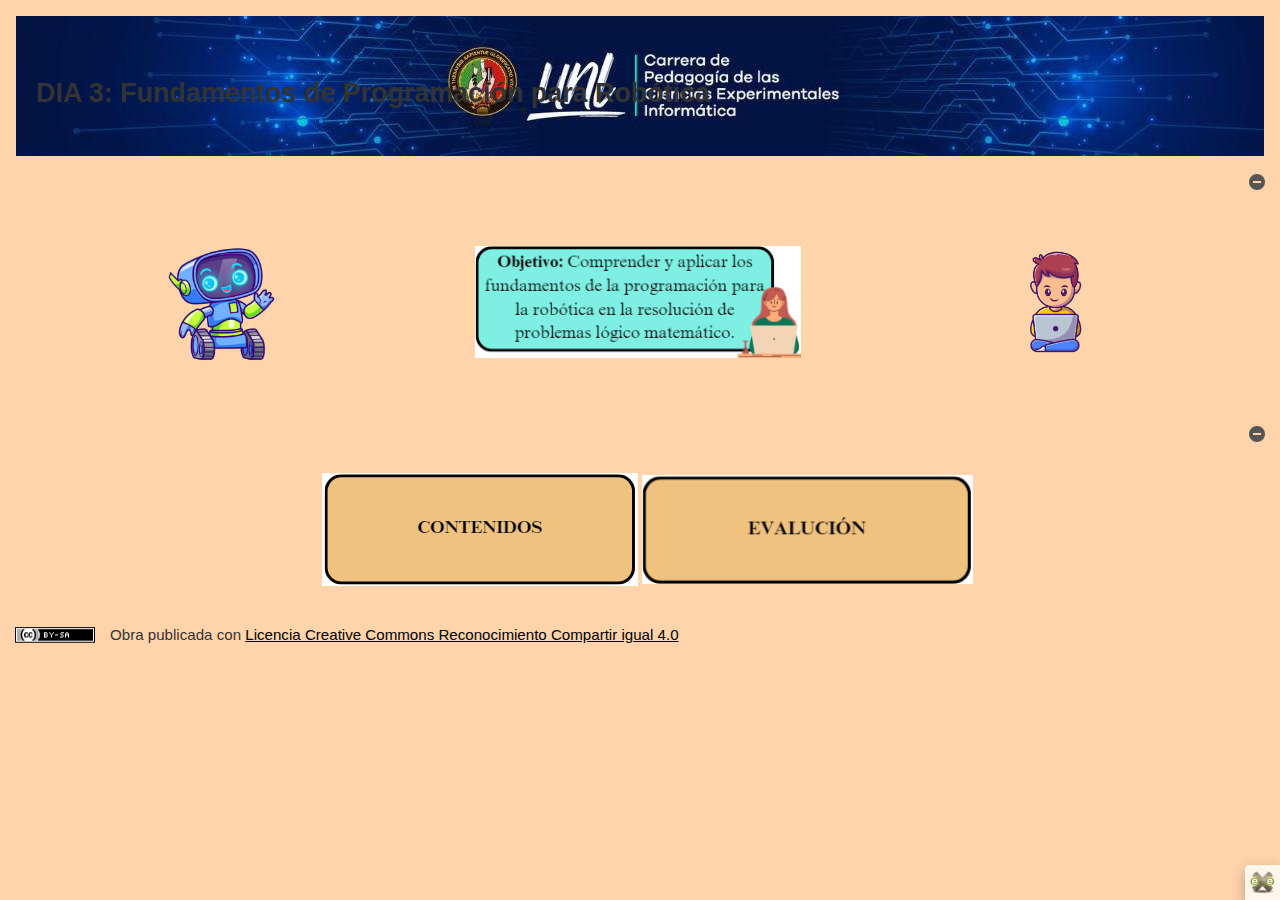
<file: index.html>
<!DOCTYPE html>
<html lang="es" xml:lang="es" xmlns="http://www.w3.org/1999/xhtml">
<head>
<meta http-equiv="content-type" content="text/html; charset=utf-8" />
<title>DIA 3: Fundamentos de Programación para Robótica | DIA 3: Fundamentos de Programación para Robótica </title>
<link rel="license" type="text/html" href="http://creativecommons.org/licenses/by-sa/4.0/" />
<meta name="generator" content="eXeLearning 2.9 Portable - exelearning.net" />
<link rel="stylesheet" type="text/css" href="base.css" />
<link rel="stylesheet" type="text/css" href="content.css" />
<!--[if lt IE 9]><script type="text/javascript" src="exe_html5.js"></script><![endif]-->
<script type="text/javascript" src="exe_jquery.js"></script>
<script type="text/javascript" src="common_i18n.js"></script>
<script type="text/javascript" src="common.js"></script>
<script type="text/javascript" src="SCORM_API_wrapper.js"></script>
<script type="text/javascript" src="SCOFunctions.js"></script>
<meta name="viewport" content="width=device-width, initial-scale=1" />
    </head>
<body id="exe-node-52" class="exe-scorm" onunload="unloadPage()"><script type="text/javascript">document.body.className+=" js";jQuery(function(){loadPage()})</script>
<div id="outer">
<section id="main">
<header id="nodeDecoration"><div id="headerContent"><h1 id="nodeTitle">DIA 3: Fundamentos de Programación para Robótica</h1></div></header>
<article class="iDevice_wrapper textIdevice" id="id445">
<div class="iDevice emphasis0" >
<div id="ta445_408_2" class="block iDevice_content">
<div class="exe-text"><table style="width: 100%;">
<tbody>
<tr>
<td style="width: 33.033%; text-align: center;"><img src="rb_13516.png" width="164" height="164" /></td>
<td style="width: 33.6336%; text-align: center;"><img src="img0.png" width="326" height="112" alt="" /></td>
<td style="width: 33.3333%; text-align: center;"><img src="rb_9123.png" alt="" width="130" height="130" /></td>
</tr>
</tbody>
</table></div>
</div>
</div>
</article>
<article class="iDevice_wrapper textIdevice" id="id446">
<div class="iDevice emphasis0" >
<div id="ta446_409_2" class="block iDevice_content">
<div class="exe-text"><table style="width: 100%;">
<tbody>
<tr>
<td style="width: 50%;"><img src="img0.1.png" width="316" height="113" alt="" style="float: right;" /></td>
<td style="width: 50%; text-align: center;"><img src="img1.png" width="331" height="109" alt="" style="float: left;" /></td>
</tr>
</tbody>
</table></div>
</div>
</div>
</article>
</section>
<div id="packageLicense" class="cc cc-by-sa">
<p><span>Obra publicada con</span> <a rel="license" href="http://creativecommons.org/licenses/by-sa/4.0/">Licencia Creative Commons Reconocimiento Compartir igual 4.0</a></p>
</div>
</div>
<p id="made-with-eXe"><a href="https://exelearning.net/" target="_blank" rel="noopener"><span>Creado con eXeLearning<span> (Ventana nueva)</span></span></a></p><script type="text/javascript" src="_style_js.js"></script></body></html>
</file>
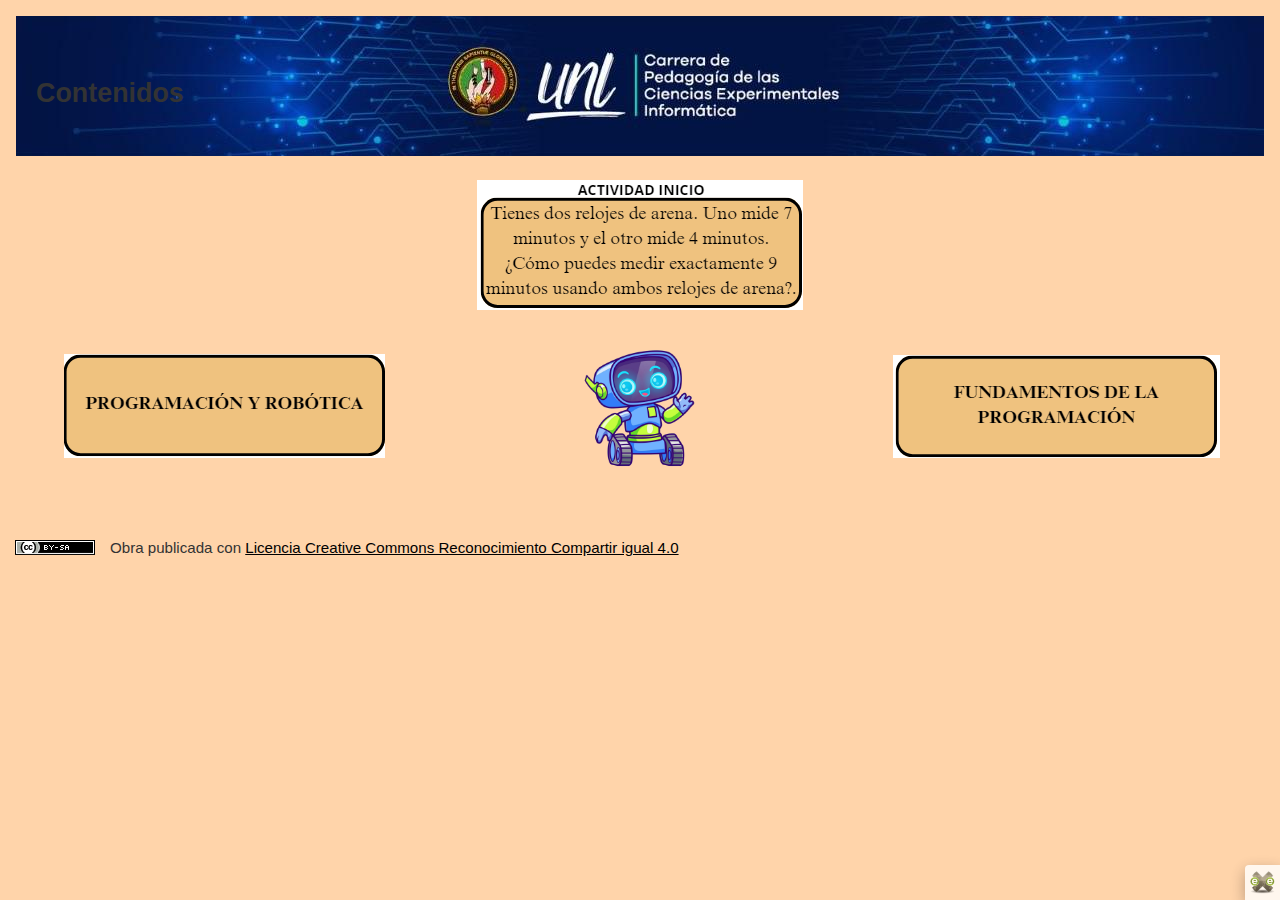
<file: contenidos.html>
<!DOCTYPE html>
<html lang="es" xml:lang="es" xmlns="http://www.w3.org/1999/xhtml">
<head>
<meta http-equiv="content-type" content="text/html; charset=utf-8" />
<title>Contenidos | DIA 3: Fundamentos de Programación para Robótica </title>
<link rel="license" type="text/html" href="http://creativecommons.org/licenses/by-sa/4.0/" />
<meta name="generator" content="eXeLearning 2.9 Portable - exelearning.net" />
<link rel="stylesheet" type="text/css" href="base.css" />
<link rel="stylesheet" type="text/css" href="content.css" />
<!--[if lt IE 9]><script type="text/javascript" src="exe_html5.js"></script><![endif]-->
<script type="text/javascript" src="exe_jquery.js"></script>
<script type="text/javascript" src="common_i18n.js"></script>
<script type="text/javascript" src="common.js"></script>
<script type="text/javascript" src="SCORM_API_wrapper.js"></script>
<script type="text/javascript" src="SCOFunctions.js"></script>
<meta name="viewport" content="width=device-width, initial-scale=1" />
    </head>
<body id="exe-node-53" class="exe-scorm" onunload="unloadPage()"><script type="text/javascript">document.body.className+=" js";jQuery(function(){loadPage()})</script>
<div id="outer">
<section id="main">
<header id="nodeDecoration"><div id="headerContent"><h1 id="nodeTitle">Contenidos</h1></div></header>
<article class="iDevice_wrapper textIdevice" id="id442">
<div class="iDevice emphasis0" >
<div id="ta442_410_2" class="block iDevice_content">
<div class="exe-text"><table style="width: 100%;">
<tbody>
<tr>
<td style="width: 33.3333%; text-align: center;"></td>
<td style="width: 33.3333%; text-align: center;"><img src="img0.2.png" width="326" height="130" alt="" /></td>
<td style="width: 33.3333%; text-align: center;"></td>
</tr>
<tr>
<td style="width: 33.3333%; text-align: center;"><img src="img1.5.png" width="321" height="104" alt="" /></td>
<td style="width: 33.3333%; text-align: center;"><img src="rb_13516.png" width="170" height="170" /></td>
<td style="width: 33.3333%; text-align: center;"><img src="img2.png" width="327" height="103" alt="" /></td>
</tr>
</tbody>
</table></div>
</div>
</div>
</article>
</section>
<div id="packageLicense" class="cc cc-by-sa">
<p><span>Obra publicada con</span> <a rel="license" href="http://creativecommons.org/licenses/by-sa/4.0/">Licencia Creative Commons Reconocimiento Compartir igual 4.0</a></p>
</div>
</div>
<p id="made-with-eXe"><a href="https://exelearning.net/" target="_blank" rel="noopener"><span>Creado con eXeLearning<span> (Ventana nueva)</span></span></a></p><script type="text/javascript" src="_style_js.js"></script></body></html>
</file>
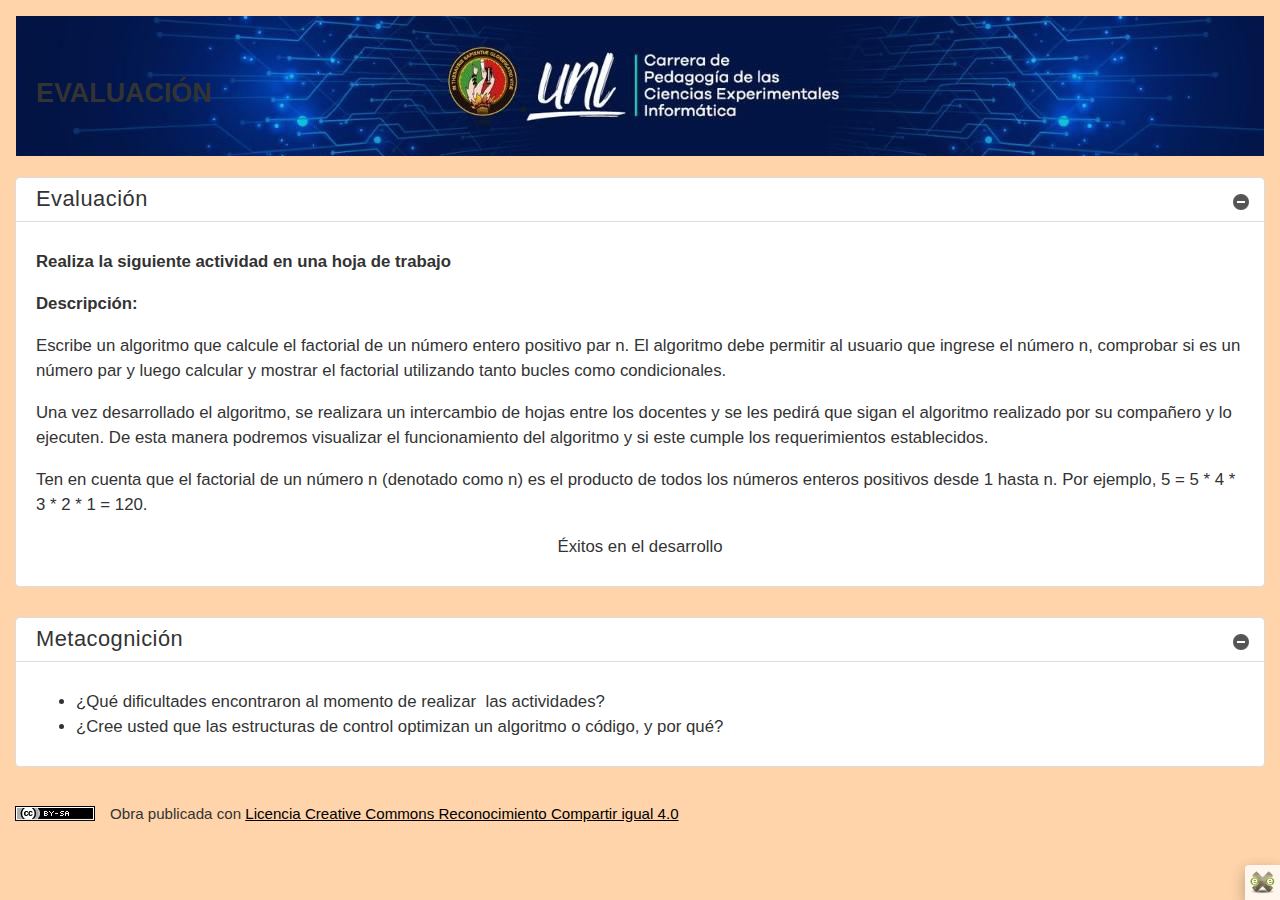
<file: evaluacin.html>
<!DOCTYPE html>
<html lang="es" xml:lang="es" xmlns="http://www.w3.org/1999/xhtml">
<head>
<meta http-equiv="content-type" content="text/html; charset=utf-8" />
<title>EVALUACIÓN | DIA 3: Fundamentos de Programación para Robótica </title>
<link rel="license" type="text/html" href="http://creativecommons.org/licenses/by-sa/4.0/" />
<meta name="generator" content="eXeLearning 2.9 Portable - exelearning.net" />
<link rel="stylesheet" type="text/css" href="base.css" />
<link rel="stylesheet" type="text/css" href="content.css" />
<!--[if lt IE 9]><script type="text/javascript" src="exe_html5.js"></script><![endif]-->
<script type="text/javascript" src="exe_jquery.js"></script>
<script type="text/javascript" src="common_i18n.js"></script>
<script type="text/javascript" src="common.js"></script>
<script type="text/javascript" src="SCORM_API_wrapper.js"></script>
<script type="text/javascript" src="SCOFunctions.js"></script>
<meta name="viewport" content="width=device-width, initial-scale=1" />
    </head>
<body id="exe-node-56" class="exe-scorm" onunload="unloadPage()"><script type="text/javascript">document.body.className+=" js";jQuery(function(){loadPage()})</script>
<div id="outer">
<section id="main">
<header id="nodeDecoration"><div id="headerContent"><h1 id="nodeTitle">EVALUACIÓN</h1></div></header>
<article class="iDevice_wrapper textIdevice em_iDevice" id="id443">
<div class="iDevice emphasis1" >
<header class="iDevice_header iDevice_header_noIcon"><h1 class="iDeviceTitle">Evaluación</h1></header>
<div class="iDevice_inner">
<div class="iDevice_content_wrapper">
<div id="ta443_337_2" class="block iDevice_content">
<div class="exe-text"><p><strong>Realiza la siguiente actividad en una hoja de trabajo</strong></p>
<p><strong>Descripción:</strong></p>
<p>Escribe un algoritmo que calcule el factorial de un número entero positivo par n. El algoritmo debe permitir al usuario que ingrese el número n, comprobar si es un número par y luego calcular y mostrar el factorial utilizando tanto bucles como condicionales.</p>
<p>Una vez desarrollado el algoritmo, se realizara un intercambio de hojas entre los docentes y se les pedirá que sigan el algoritmo realizado por su compañero y lo ejecuten. De esta manera podremos visualizar el funcionamiento del algoritmo y si este cumple los requerimientos establecidos.</p>
<p>Ten en cuenta que el factorial de un número n (denotado como n) es el producto de todos los números enteros positivos desde 1 hasta n. Por ejemplo, 5 = 5 * 4 * 3 * 2 * 1 = 120.</p>
<p style="text-align: center;">Éxitos en el desarrollo</p></div>
</div>
</div>
</div>
</div>
</article>
<article class="iDevice_wrapper textIdevice em_iDevice" id="id444">
<div class="iDevice emphasis1" >
<header class="iDevice_header iDevice_header_noIcon"><h1 class="iDeviceTitle">Metacognición</h1></header>
<div class="iDevice_inner">
<div class="iDevice_content_wrapper">
<div id="ta444_339_2" class="block iDevice_content">
<div class="exe-text"><ul>
<li>¿Qué dificultades encontraron al momento de realizar  las actividades?</li>
<li>¿Cree usted que las estructuras de control optimizan un algoritmo o código, y por qué?</li>
</ul></div>
</div>
</div>
</div>
</div>
</article>
</section>
<div id="packageLicense" class="cc cc-by-sa">
<p><span>Obra publicada con</span> <a rel="license" href="http://creativecommons.org/licenses/by-sa/4.0/">Licencia Creative Commons Reconocimiento Compartir igual 4.0</a></p>
</div>
</div>
<p id="made-with-eXe"><a href="https://exelearning.net/" target="_blank" rel="noopener"><span>Creado con eXeLearning<span> (Ventana nueva)</span></span></a></p><script type="text/javascript" src="_style_js.js"></script></body></html>
</file>
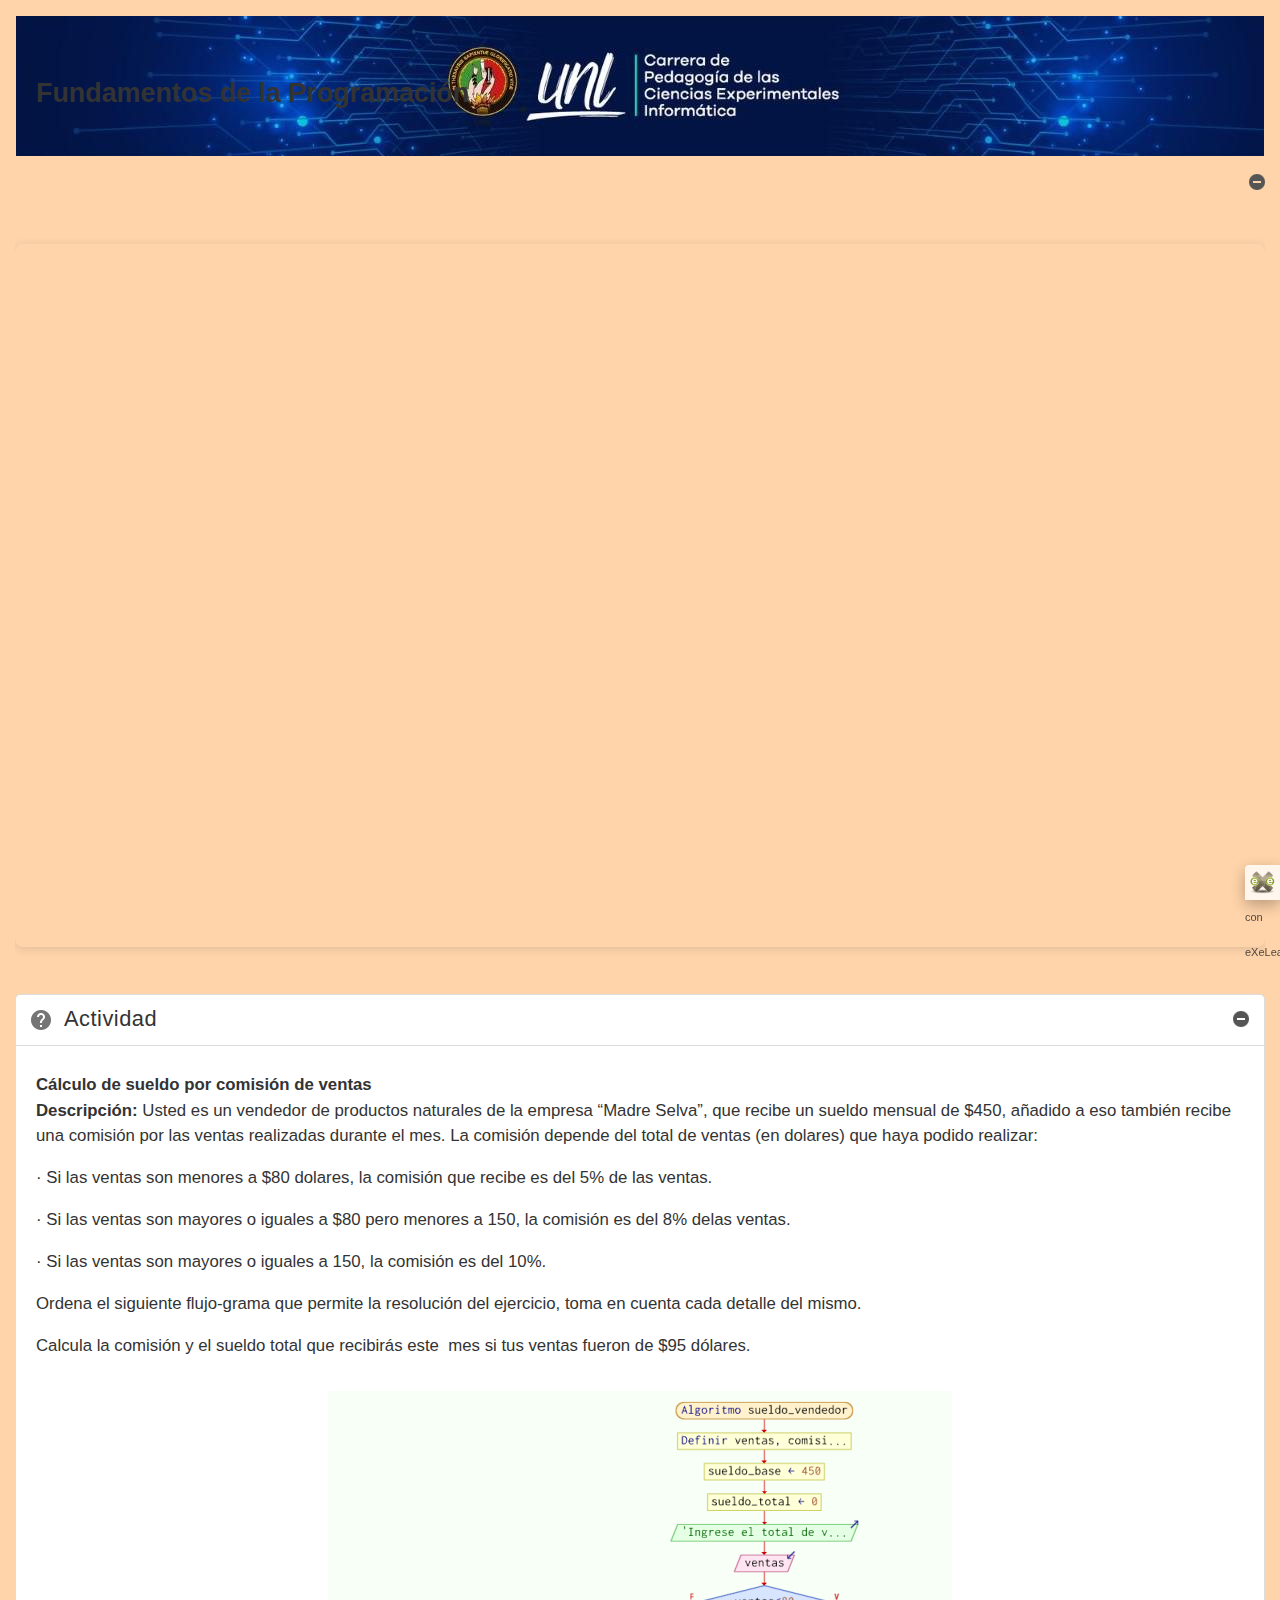
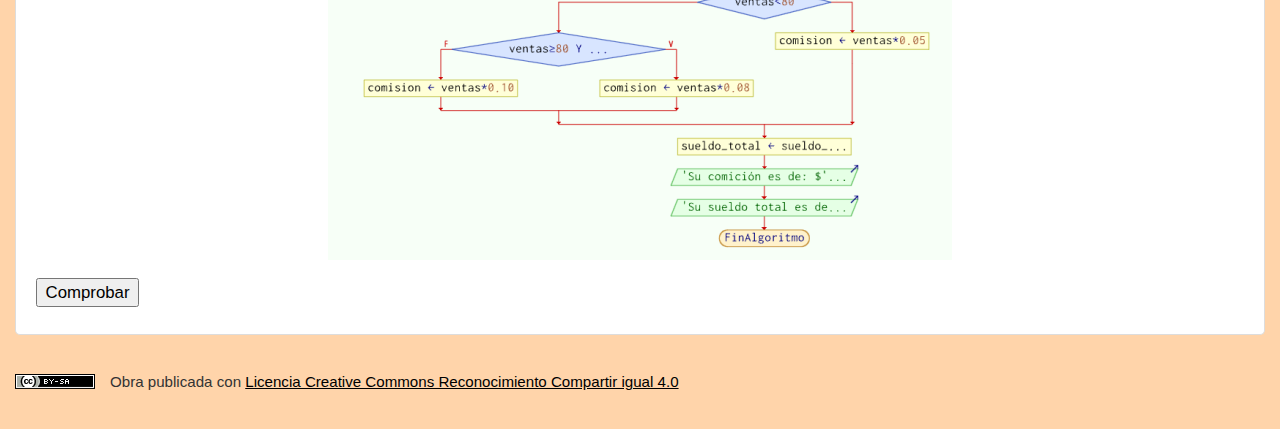
<file: fundamentos_de_la_programacin.html>
<!DOCTYPE html>
<html lang="es" xml:lang="es" xmlns="http://www.w3.org/1999/xhtml">
<head>
<meta http-equiv="content-type" content="text/html; charset=utf-8" />
<title>Fundamentos de la Programación | DIA 3: Fundamentos de Programación para Robótica </title>
<link rel="license" type="text/html" href="http://creativecommons.org/licenses/by-sa/4.0/" />
<meta name="generator" content="eXeLearning 2.9 Portable - exelearning.net" />
<link rel="stylesheet" type="text/css" href="base.css" />
<link rel="stylesheet" type="text/css" href="content.css" />
<!--[if lt IE 9]><script type="text/javascript" src="exe_html5.js"></script><![endif]-->
<script type="text/javascript" src="exe_jquery.js"></script>
<script type="text/javascript" src="common_i18n.js"></script>
<script type="text/javascript" src="common.js"></script>
<script type="text/javascript" src="SCORM_API_wrapper.js"></script>
<script type="text/javascript" src="SCOFunctions.js"></script>
<meta name="viewport" content="width=device-width, initial-scale=1" />
    </head>
<body id="exe-node-55" class="exe-scorm" onunload="unloadPage()"><script type="text/javascript">document.body.className+=" js";jQuery(function(){loadPage()})</script>
<div id="outer">
<section id="main">
<header id="nodeDecoration"><div id="headerContent"><h1 id="nodeTitle">Fundamentos de la Programación</h1></div></header>
<article class="iDevice_wrapper textIdevice" id="id440">
<div class="iDevice emphasis0" >
<div id="ta440_335_2" class="block iDevice_content">
<div class="exe-text"><div style="position: relative; width: 100%; height: 0; padding-top: 56.2500%; padding-bottom: 0; box-shadow: 0 2px 8px 0 rgba(63,69,81,0.16); margin-top: 1.6em; margin-bottom: 0.9em; overflow: hidden; border-radius: 8px; will-change: transform;"><iframe width="300" height="150" style="position: absolute; width: 100%; height: 100%; top: 0; left: 0; border: none; padding: 0; margin: 0;" loading="lazy" src="https://www.canva.com/design/DAGXFGkwgI8/2Xr4jxwyquW8OerCDoaTjg/view?embed" allowfullscreen="allowfullscreen" allow="fullscreen">
  </iframe></div>
<p></p></div>
</div>
</div>
</article>
<article class="iDevice_wrapper ListaIdevice em_iDevice em_iDevice_question" id="id441">
<div class="iDevice emphasis1" >
<header class="iDevice_header"><h1 class="iDeviceTitle">Actividad </h1></header>
<div class="iDevice_inner">
<div class="iDevice_content_wrapper">
<section id="ta441_131" class="block instructions iDevice_content">
<p><strong>Cálculo de sueldo por comisión de ventas</strong><br /><strong>Descripción: </strong>Usted es un vendedor de productos naturales de la empresa “Madre Selva”, que recibe un sueldo mensual de $450, añadido a eso también recibe una comisión por las ventas realizadas durante el mes. La comisión depende del total de ventas (en dolares) que haya podido realizar:</p>
<p>· Si las ventas son menores a $80 dolares, la comisión que recibe es del 5% de las ventas.</p>
<p>· Si las ventas son mayores o iguales a $80 pero menores a 150, la comisión es del 8% delas ventas.</p>
<p>· Si las ventas son mayores o iguales a 150, la comisión es del 10%.</p>
<p>Ordena el siguiente flujo-grama que permite la resolución del ejercicio, toma en cuenta cada detalle del mismo.</p>
<p>Calcula la comisión y el sueldo total que recibirás este  mes si tus ventas fueron de $95 dólares.</p>
</section>

<section class="activity" id="activity-441_132">
<form name="cloze-form-441_132" action="#" class="activity-form cloze-form">
<div id="cloze441_132">
<p><img src="img0.3.png" width="624" height="470" alt="Rompecabezas" style="display: block; margin-left: auto; margin-right: auto;"></img></p>
<div class="block iDevice_buttons">
<p>
<input class="button" type="submit" name="getScore441_132" value="Comprobar"  id="getScore441_132" />

<input type="hidden" name="clozeOtras441_132" id="clozeOtras441_132" value=""/>

<input type="hidden" name="clozeFlag441_132.strictMarking" id="clozeFlag441_132.strictMarking" value="false" />
<input type="hidden" name="clozeFlag441_132.checkCaps" id="clozeFlag441_132.checkCaps" value="false" />
<input type="hidden" name="clozeFlag441_132.instantMarking" id="clozeFlag441_132.instantMarking" value="false" />
<span class="js-hidden js-warning">Habilitar JavaScript</span>
</p>
</div>
<div class="score js-feedback" id="clozeScore441_132"></div>
</div>
</form>
</section></div>
</div>
</div>
</article>
</section>
<div id="packageLicense" class="cc cc-by-sa">
<p><span>Obra publicada con</span> <a rel="license" href="http://creativecommons.org/licenses/by-sa/4.0/">Licencia Creative Commons Reconocimiento Compartir igual 4.0</a></p>
</div>
</div>
<p id="made-with-eXe"><a href="https://exelearning.net/" target="_blank" rel="noopener"><span>Creado con eXeLearning<span> (Ventana nueva)</span></span></a></p><script type="text/javascript" src="_style_js.js"></script></body></html>
</file>
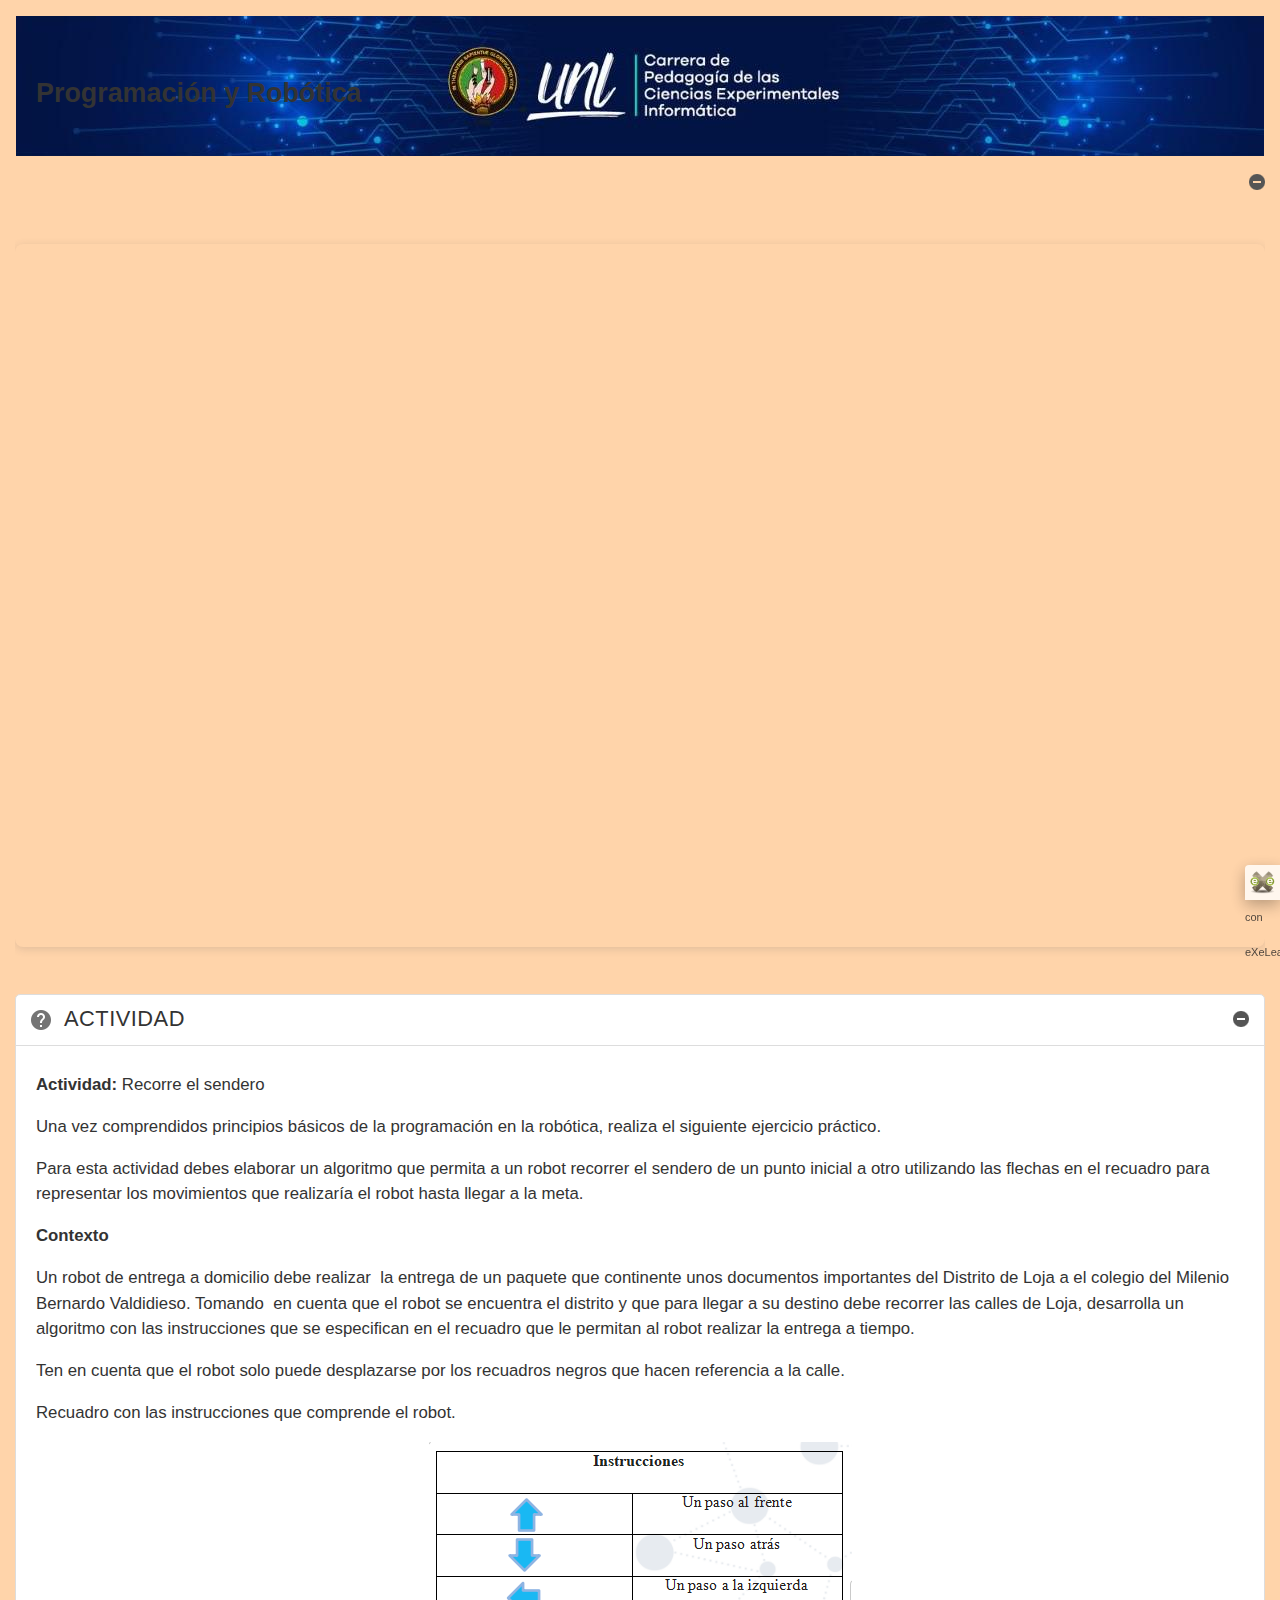
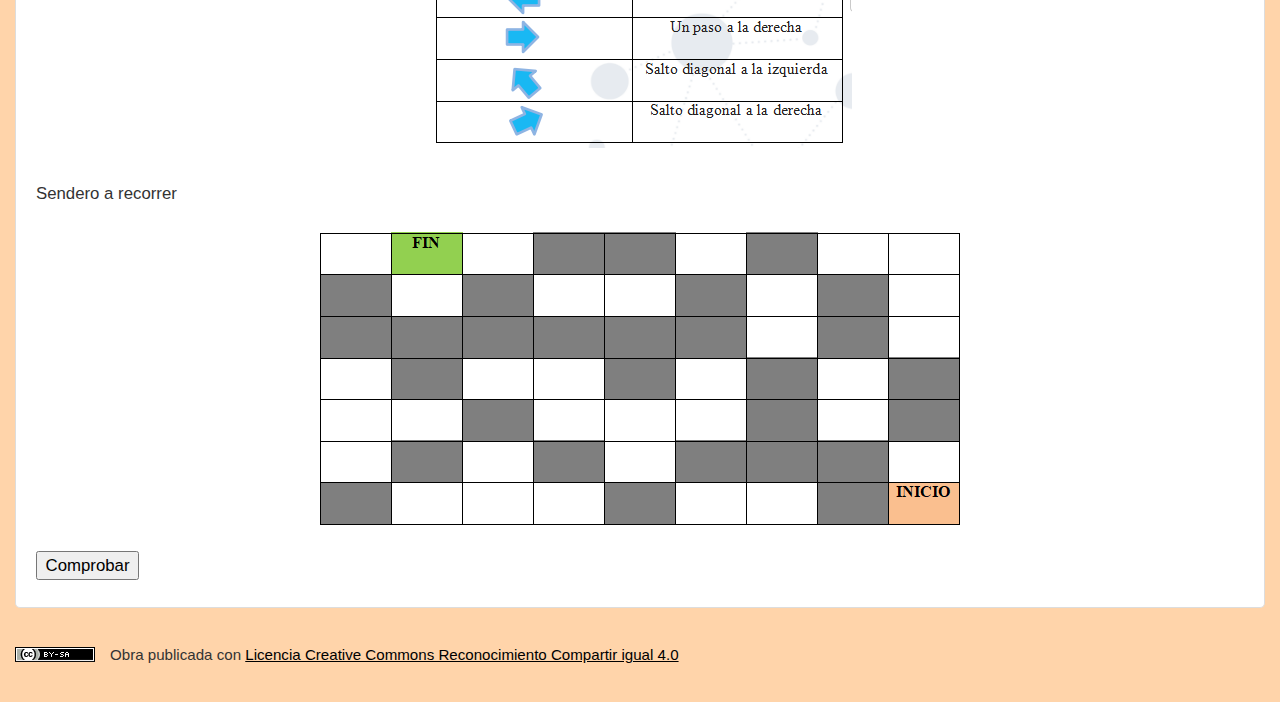
<file: programacin_y_robtica.html>
<!DOCTYPE html>
<html lang="es" xml:lang="es" xmlns="http://www.w3.org/1999/xhtml">
<head>
<meta http-equiv="content-type" content="text/html; charset=utf-8" />
<title>Programación y Robótica | DIA 3: Fundamentos de Programación para Robótica </title>
<link rel="license" type="text/html" href="http://creativecommons.org/licenses/by-sa/4.0/" />
<meta name="generator" content="eXeLearning 2.9 Portable - exelearning.net" />
<link rel="stylesheet" type="text/css" href="base.css" />
<link rel="stylesheet" type="text/css" href="content.css" />
<!--[if lt IE 9]><script type="text/javascript" src="exe_html5.js"></script><![endif]-->
<script type="text/javascript" src="exe_jquery.js"></script>
<script type="text/javascript" src="common_i18n.js"></script>
<script type="text/javascript" src="common.js"></script>
<script type="text/javascript" src="SCORM_API_wrapper.js"></script>
<script type="text/javascript" src="SCOFunctions.js"></script>
<meta name="viewport" content="width=device-width, initial-scale=1" />
    </head>
<body id="exe-node-54" class="exe-scorm" onunload="unloadPage()"><script type="text/javascript">document.body.className+=" js";jQuery(function(){loadPage()})</script>
<div id="outer">
<section id="main">
<header id="nodeDecoration"><div id="headerContent"><h1 id="nodeTitle">Programación y Robótica</h1></div></header>
<article class="iDevice_wrapper textIdevice" id="id438">
<div class="iDevice emphasis0" >
<div id="ta438_407_2" class="block iDevice_content">
<div class="exe-text"><div style="position: relative; width: 100%; height: 0; padding-top: 56.2500%; padding-bottom: 0; box-shadow: 0 2px 8px 0 rgba(63,69,81,0.16); margin-top: 1.6em; margin-bottom: 0.9em; overflow: hidden; border-radius: 8px; will-change: transform;"><iframe width="300" height="150" style="position: absolute; width: 100%; height: 100%; top: 0; left: 0; border: none; padding: 0; margin: 0;" loading="lazy" src="https://www.canva.com/design/DAGXEyLYsb4/g-2fkXCJvVhNGuELZXao7g/view?embed" allowfullscreen="allowfullscreen" allow="fullscreen">
  </iframe></div>
<p></p></div>
</div>
</div>
</article>
<article class="iDevice_wrapper ListaIdevice em_iDevice em_iDevice_question" id="id439">
<div class="iDevice emphasis1" >
<header class="iDevice_header"><h1 class="iDeviceTitle">ACTIVIDAD</h1></header>
<div class="iDevice_inner">
<div class="iDevice_content_wrapper">
<section id="ta439_131" class="block instructions iDevice_content">
<p><strong>Actividad:</strong> Recorre el sendero</p>
<p>Una vez comprendidos principios básicos de la programación en la robótica, realiza el siguiente ejercicio práctico.</p>
<p>Para esta actividad debes elaborar un algoritmo que permita a un robot recorrer el sendero de un punto inicial a otro utilizando las flechas en el recuadro para representar los movimientos que realizaría el robot hasta llegar a la meta. </p>
<p><strong>Contexto</strong></p>
<p>Un robot de entrega a domicilio debe realizar  la entrega de un paquete que continente unos documentos importantes del Distrito de Loja a el colegio del Milenio Bernardo Valdidieso. Tomando  en cuenta que el robot se encuentra el distrito y que para llegar a su destino debe recorrer las calles de Loja, desarrolla un algoritmo con las instrucciones que se especifican en el recuadro que le permitan al robot realizar la entrega a tiempo.</p>
<p>Ten en cuenta que el robot solo puede desplazarse por los recuadros negros que hacen referencia a la calle.</p>
<p>Recuadro con las instrucciones que comprende el robot.</p>
<p><img src="m1_img0.1.png" width="423" height="306" alt="Comandos del Robot" style="display: block; margin-left: auto; margin-right: auto;" /></p>
</section>

<section class="activity" id="activity-439_132">
<form name="cloze-form-439_132" action="#" class="activity-form cloze-form">
<div id="cloze439_132">
<p>Sendero a recorrer</p>
<p><img src="m1_img0.png" width="658" height="311" alt="Sendero" style="display: block; margin-left: auto; margin-right: auto;"></img></p>
<div class="block iDevice_buttons">
<p>
<input class="button" type="submit" name="getScore439_132" value="Comprobar"  id="getScore439_132" />

<input type="hidden" name="clozeOtras439_132" id="clozeOtras439_132" value=""/>

<input type="hidden" name="clozeFlag439_132.strictMarking" id="clozeFlag439_132.strictMarking" value="false" />
<input type="hidden" name="clozeFlag439_132.checkCaps" id="clozeFlag439_132.checkCaps" value="false" />
<input type="hidden" name="clozeFlag439_132.instantMarking" id="clozeFlag439_132.instantMarking" value="false" />
<span class="js-hidden js-warning">Habilitar JavaScript</span>
</p>
</div>
<div class="score js-feedback" id="clozeScore439_132"></div>
</div>
</form>
</section></div>
</div>
</div>
</article>
</section>
<div id="packageLicense" class="cc cc-by-sa">
<p><span>Obra publicada con</span> <a rel="license" href="http://creativecommons.org/licenses/by-sa/4.0/">Licencia Creative Commons Reconocimiento Compartir igual 4.0</a></p>
</div>
</div>
<p id="made-with-eXe"><a href="https://exelearning.net/" target="_blank" rel="noopener"><span>Creado con eXeLearning<span> (Ventana nueva)</span></span></a></p><script type="text/javascript" src="_style_js.js"></script></body></html>
</file>
<file: base.css>
/*
eXe
Copyright 2004-2006, University of Auckland
Copyright 2004-2007 eXe Project, New Zealand Tertiary Education Commission
base style sheet for all themes
*/
body{margin:0;padding:0 10px 10px 10px;font-family:arial,verdana,helvetica,sans-serif;font-size:.8em}#header{text-align:left;height:50px;padding-left:20px;font-size:2.2em;font-weight:bold}a{text-decoration:none}a:hover,a:focus{text-decoration:underline}img.submit,img.help,img.info,img.gallery{border:0}li{list-style-position:inside}#nodeDecoration{padding:.1em;border-bottom:0;text-align:right}.block,.feedback{display:block;padding-top:.25em;padding-bottom:.25em}.feedback{font-family:times,serif;font-size:120%}.feedback-button p{margin:0}.emphasis0{padding-left:0;margin:0}.iDeviceTitle{font-weight:bold;position:relative;top:-18px}input.feedbackbutton{margin-top:10px;margin-bottom:10px}.popupDiv{background-color:#EDEFF0;border:2px solid #607489;padding:0 4px 4px 4px;margin-left:15px;text-align:left;z-index:99;border-radius:3px}.popupDivLabel{text-align:center;font:message-box;font-weight:bold;color:#fff;cursor:move;margin:0 -4px;background-image:url(popup_bg.gif)}@media print{.feedback{display:block!important}.feedback.iDevice_solution a{text-decoration:none;color:inherit}.iDevice_solution li span{display:none}div.node,article.node{page-break-after:always}.external-iframe{display:none}.external-iframe-src{display:block!important;margin:2em 0;font-size:.95em;text-align:center}#made-with-eXe{display:none}}.external-iframe{border:0}.iDevice a,#siteFooter a,#packageLicense a,.toggle-idevice a{text-decoration:underline}.iDevice a:hover,#siteFooter a:hover,#packageLicense a:hover,.toggle-idevice a:hover{text-decoration:none}.pre-code{background:#112C4A;color:#E7ECF1;font-family:Monaco,Courier,monospace;border-radius:9px;font-size:12px;margin:2em 1em;overflow:auto;padding:20px}.iDevice_content{position:relative;max-width:100%}.exe-epub3 .iDevice_content{position:static}.iDevice_header{background-position:0 50%;background-repeat:no-repeat}.iDevice_header.iDevice_header_noIcon{background-image:none;padding:5px 0}.TrueFalseIdevice label{white-space:nowrap;margin-right:1em;line-height:1.7em}.cloze-activity-form input[type='text']{max-width:calc(100% - .45em)}.exe-dl{margin-bottom:2em;margin-left:1.5em}.exe-dl dt{font-weight:bold}.exe-dl dd{margin:1em 1.5em}.js .exe-dl dt{margin:1.2em 0 0 0}.exe-dl dt a{text-decoration:underline}.exe-dl .icon{font-family:Arial,sans-serif;display:block;width:20px;height:20px;font-size:16px;margin-right:1em;line-height:20px;text-align:center;float:left;border-radius:2px;position:relative}@media all and (min-width:1px){.exe-dl dt a{align-items:center;display:flex;text-decoration:none}.exe-dl .icon{height:18px;line-height:18px;width:18px;padding:1px;font:18px monospace;font-weight:bold;display:flex;justify-content:center;align-items:center}}.exe-dl-toggler{height:20px;margin:1.5em}.exe-dl-toggler a{margin-left:0;font-weight:bold}.js .exe-dl dd{display:none;padding-left:0;margin:1em 1em 1em 37px}.exe-math{display:block;margin:2em 0}.exe-math,.MathJax_Display{text-align:left!important}.exe-math.position-center,.position-center .MathJax_Display,[style*="text-align: center"] .MathJax_Display{text-align:center!important}.exe-math.position-right,.position-right .MathJax_Display,[style*="text-align: right"] .MathJax_Display{text-align:right!important}.js .show-image .exe-math-code,.js .show-code .exe-math-img{display:none}.exe-math-links{font-size:.85em}.exe-math-inline{display:inline;margin:0 .1em!important}.exe-figure{margin:2em 0;max-width:100%}.position-center{margin:2em auto}.position-right{margin:2em 0 2em auto}.float-left{float:left;margin:.5em 1.5em 1em 0}.float-right{float:right;margin:.5em 0 1em 2em}.figcaption{padding-top:.2em}.figcaption.header{padding-top:0;padding-bottom:.2em}.exe-layout-2-cols,.exe-layout-3-cols{width:100%}.exe-layout-2-cols .exe-col{float:left;width:49%}.exe-layout-2-cols .exe-col-1{padding-right:1%}.exe-layout-2-cols .exe-col-2{padding-left:1%}.exe-layout-2-30-70 .exe-col{width:69%}.exe-layout-2-30-70 .exe-col-1{width:29%}.exe-layout-2-70-30 .exe-col{width:29%}.exe-layout-2-70-30 .exe-col-1{width:69%}.exe-layout-3-cols .exe-col{float:left;width:32%}.exe-layout-3-cols .exe-col-1,.exe-layout-3-cols .exe-col-2{padding-right:2%}.exe-block-warning{background:#FCF8E3;color:#796034;border:1px solid #FAEBCC;padding:0 1em;border-radius:4px}p.exe-block-warning{padding:1em}.exe-block-alert{background:#ffc;color:#855000;border:1px solid #FFF099;padding:0 1em;border-radius:4px}p.exe-block-alert{padding:1em}.exe-block-danger{background:#FEF0EF;color:#973C3B;border:1px solid #F3DADD;padding:0 1em;border-radius:4px}p.exe-block-danger{padding:1em}.exe-block-info{background:#E1F1F9;color:#2B627D;border:1px solid #C9EDF4;padding:0 1em;border-radius:4px}p.exe-block-info{padding:1em}.exe-block-success{background:#E5F3E0;color:#336634;border:1px solid #DEEDD1;padding:0 1em;border-radius:4px}p.exe-block-success{padding:1em}.exe-block-warning a{color:#4F360A}.exe-block-alert a{color:#5B2600}.exe-block-danger a{color:#6D1211}.exe-block-info a{color:#063853}.exe-block-success a{color:#093C0A}div.exe-block-warning,div.exe-block-alert,div.exe-block-danger,div.exe-block-info,div.exe-block-success{margin:1em 0}.js a.exe-enlarge{position:relative;display:block}.exe-enlarge-icon{display:none;width:30px;height:30px;position:absolute;top:50%;left:50%;margin:-15px 0 0 -15px;border-radius:15px;background:#333;z-index:10;box-shadow:0 0 7px 0 #DDD}.exe-enlarge-icon b{width:30px;height:30px;line-height:30px;text-align:center;display:block;font-size:1.3em;color:#FFF}.exe-enlarge-icon b:before{content:"+"}.js a.exe-enlarge:hover img,.js a.exe-enlarge:focus img{opacity:.7;filter:alpha(opacity=70)}a.exe-enlarge:hover .exe-enlarge-icon,a.exe-enlarge:focus .exe-enlarge-icon{display:block;*display:none}.exe-clear{overflow:auto}.toggle-idevice,.exe-hidden,.js-required,.js .js-hidden,.exe-mindmap-code{display:none}.js .js-required{display:block}#packageLicense{text-align:center}.js #main .iDevice_hint_title{font-size:1em;margin-top:0;font-weight:normal;*margin-top:1em}.iDevice_hint{margin-bottom:1.5em}.iDevice_hint_title a{background-repeat:no-repeat;background-position:0 50%;padding-left:23px;text-decoration:none}.iDevice_hint_content{padding:0 23px}.iDevice_answer{overflow:hidden;*margin:1.5em 0}.iDevice_answer{overflow:hidden}.iDevice_answer p{margin-top:0}.iDevice_answer-field{width:2.5em;float:left}.js .iDevice_answer-content,.js .iDevice_answer-feedback{padding-left:2.5em}.hidden-idevice .image_text{display:none}abbr[title],acronym[title]{text-decoration:none;border-bottom:1px dotted}.pagination.page-counter{text-align:center}.pagination.noprt .sep{display:none}.pagination.noprt .page-counter{margin-right:20px}#topPagination .page-counter{margin-left:20px;margin-right:0}#skipNav{margin:0;position:absolute;width:100%}.sr-av,.js .js-sr-av,#skipNav a,.exe-hidden-accessible,.js .exe-tooltip-text{position:absolute;overflow:hidden;clip:rect(0 0 0 0);clip:rect(0,0,0,0);height:0}#skipNav a{background:#333;color:#fff;padding:.4em .85em}#skipNav a:active,#skipNav a:focus{position:static;overflow:visible;clip:auto;height:auto}.exe-table{margin:2em auto;max-width:100%;border:1px solid #CCC;border-collapse:collapse;border-spacing:0}.exe-table tr{background:#fff}.exe-table caption{padding:.5em 0;text-align:center;font-style:italic}.exe-table td,.exe-table th{border:1px solid #CCC;margin:0;padding:.5em 1em}.exe-table thead{background:#ddd;color:#000;text-align:left}.exe-table tr:nth-child(2n-1) td,.exe-table tbody tr:nth-child(2n-1) th{background:#F4F4F4}.exe-table tbody tr:nth-child(2n) th{background:#F4F4F4}.exe-table tbody tr:nth-child(2n-1) th{background:#E4E4E4}.exe-table thead+tbody tr:nth-child(2n) th{background:#fff}.exe-table thead+tbody tr:nth-child(2n-1) th{background:#F4F4F4}.exe-table-minimalist{margin:2em auto;border-collapse:collapse}.exe-table-minimalist tr{background:#fff}.exe-table-minimalist thead th{color:#000;padding:.6em 1.5em .6em .8em;border-bottom:2px solid #CCC;text-align:left}.exe-table-minimalist td,.exe-table-minimalist tbody th{border-bottom:1px solid #ccc;color:#555;padding:.5em 1.5em .5em .8em}.exe-table-minimalist tbody tr:hover td,.exe-table-minimalist tbody tr:hover th{color:#222}.exe-table-minimalist tr:nth-child(2n-1) td,.exe-table-minimalist tbody tr:nth-child(2n-1) th{background:#F9F9F9}.exe-table-minimalist caption{text-align:center;font-style:italic;border-bottom:2px solid #CCC;padding:.6em 0}.exe-table-responsive{display:block;overflow-x:auto;border:none}.exe-table-responsive,.exe-table-responsive th,.exe-table-responsive tr,.exe-table-responsive td{width:auto!important}body .qtip{font-size:.85em;line-height:1.5em}.qtip .exe-tooltip-text{position:relative;overflow:auto;clip:auto;height:auto}ol.auto-numbered{counter-reset:item}.auto-numbered ol{counter-reset:item}.auto-numbered li{display:block}.auto-numbered li:before{content:counters(item,".") ".- ";counter-increment:item}.exe-quote-cite cite{display:block;text-align:right;margin-top:-.5em}.exe-link-data{font-size:.8em;margin:0 .2em}.exe-link-data abbr{cursor:help}.styled-qc{font-family:Georgia,serif;font-style:italic;margin:1.5em 2.5em;padding:.25em 3.5em;position:relative}.styled-qc:before{display:block;content:"\201C";font-size:5em;position:absolute;left:0;top:-20px}.js .pbl-task-info{visibility:hidden}.pbl-task-info dt{float:left;font-weight:bold;margin-right:.5em}.pbl-task-info{overflow:hidden;margin:1em 0 1.5em 20px;width:auto;float:right;text-align:right}.pbl-task-info dt{margin:0;float:left;clear:left;width:150px}.pbl-task-info dd{margin:0 0 0 150px;text-align:left;padding-left:.5em}.pbl-task-info dd:after{content:'';display:block;clear:both}.pbl-task-description{clear:both}iframe,object,embed{max-width:100%}img,video{max-width:100%;height:auto}@media all and (max-width:992px){.exe-layout-3-cols .exe-col{float:none;width:100%;padding:0}.exe-layout-3-cols .exe-col .exe-figure{margin:2em auto}}@media all and (max-width:780px){.styled-qc{margin:1.5em .5em}.exe-layout-2-cols .exe-col{float:none;width:100%;padding:0}.exe-layout-2-cols .exe-col .exe-figure{margin:2em auto}}#exe-client-search-form{text-align:right;margin-bottom:2em}#exe-client-search-form p{margin:0}#exe-client-search-text{border:1px solid #ddd;padding:5px 10px;width:250px;max-width:60%}#exe-client-search-submit{border:1px solid #ddd;padding:5px 10px;background:#ddd;margin-left:-.4em;color:#333}.exe-client-search-results #nodeTitle,.exe-client-search-results .iDevice_wrapper,#exe-client-search-results,#exe-client-search-reset{display:none}.exe-client-search-results #exe-client-search-results{display:block}.exe-client-search-results #exe-client-search-reset{display:inline;line-height:2em}#exe-client-search-results p{margin-top:1.5em}#exe-client-search-results ul{margin:1.5em 1.5em 3em 1.5em;padding:0;list-style:none}#main #exe-client-search-results li{list-style-image:none;margin-bottom:1.5em}#exe-client-search-results a{font-size:1.15em}.exe-client-search-result{background:yellow}.exe-client-search-read-more{font-size:.7em;margin-left:.2em}#exe-client-search-reset{margin-left:.5em}@media all and (max-width:700px){#exe-client-search-form{text-align:center}}@media all and (max-width:600px){.exe-client-search-results #exe-client-search-reset{display:block;margin:1em 0 0 0}}#made-with-eXe{margin:0;position:fixed;bottom:0;right:0}#made-with-eXe a{text-decoration:none;box-shadow:rgba(0,0,0,0.35) 0 5px 15px;border-top-left-radius:4px;color:#222;font-size:11px;font-family:Arial,sans-serif;line-height:35px;width:35px;height:35px;background:#fff url(exe_powered_logo.png) no-repeat 0 50%;display:block;background-size:auto 23px;text-decoration:none;transition:.5s;opacity:.8}#made-with-eXe span{padding-left:35px;padding-right:5px}#made-with-eXe span span{position:absolute;overflow:hidden;clip:rect(0 0 0 0);clip:rect(0,0,0,0);height:0}#made-with-eXe a:hover{width:auto;padding:0 5px;background-position:5px 50%;opacity:1}
</file>
<file: content.css>
/* eXeLearning Style Designer Compatible Style */
html{font-size:105%}
body{font:100%/1.5 'Open Sans',Arial,Verdana,Helvetica,sans-serif;padding:15px;margin:0;text-align:left}

h2{font-size:1.3em}
h3{font-size:1.2em}
h4{font-size:1.1em}
h5{font-size:1em}
p{margin:1em 0}
.score.js-feedback{margin-bottom:1em}

#header,#emptyHeader,#nodeDecoration{padding:0 20px;height:auto!important;height:120px;min-height:120px;font-size:1.6em;font-weight:300;border-style:1px;border-width:1px}
#headerContent{padding-top:70px}
#header h1,#nodeDecoration h1{margin:-.5em 0 1em 0;font-size:1em;text-align:left}
#nodeDecoration{margin-bottom:15px} /* Single page */

.nodeDecoration h1{font-size:1.5em}

/* iDevices */
.iDevice{margin:20px 0 30px 0}
.iDevice_header{letter-spacing:.5px;padding:.5em 40px .5em 0;height:auto!important;height:1.7em;min-height:1.7em;position:relative}
.iDevice_header[style]{background-image:none!important}
.iDeviceTitle{font-size:1.3em;vertical-align:bottom;top:auto;display:inline-block;font-weight:300;
padding:0 10px 0 35px;background-repeat:no-repeat;background-position:0 50%;margin:0}
.iDevice_header_noIcon .iDeviceTitle{background-image:none;padding-left:20px}
.iDeviceTitle{*display:inline;*line-height:2em}/* IE6, IE7 */
.iDevice_inner{padding:10px 20px;border-width:1px;border-style:solid;border-radius:5px}

/* Clearfix */
.iDevice_content{overflow:auto}
.FileAttachIdeviceInc .iDevice_content{margin-bottom:-.5em}

/* Hide/Show iDevice */
.toggle-idevice{display:block;margin:0;text-align:right}
.iDevice_header .toggle-idevice{position:absolute;top:14px;right:0}
.toggle-idevice a{display:inline-block;width:16px;height:16px;background:url(_style_icons.png) no-repeat -50px -50px;outline:none}
.toggle-idevice .show-idevice{background-position:0 -50px}
.toggle-idevice span{position:absolute;overflow:hidden;clip:rect(0,0,0,0);height:0}
.toggle-idevice a:hover,.toggle-idevice a:focus{filter:alpha(opacity=100);opacity:1}

/* iDevice title with background-color */
input.feedbackbutton{margin:0}
.iDevice_header{border-width:1px;border-style:solid;padding-left:13px;border-top-left-radius:5px;border-top-right-radius:5px}
.hidden-idevice .iDevice_header{border-radius:5px}
.iDevice_header .toggle-idevice{margin-right:15px}
.iDevice_inner{border-top-right-radius:0;border-top-left-radius:0;border-top:0}

.ExternalUrlIdevice iframe{border:0}

/* Reset base.css */
.block,.feedback{padding:0}
.feedback{font-family:inherit;font-size:1em}
li{list-style-position:outside}
.styled-qc{margin-top:2.5em}
.exe-dl .icon,.exe-dl-toggler a{width:24px;height:24px;border-radius:12px}
.exe-dl-toggler a{line-height:22px}
.js .exe-dl dd{margin-left:44px}
.exe-enlarge-icon b{font-size:1.2em}

/* Forms */
input,select{font-size:1em;font-family:inherit}
.iDevice_hint_title a{padding-left:25px}
.iDevice_buttons input{font-size:1em;margin-right:.5em;padding:.15em .45em}
.MultichoiceIdevice .feedback p:first-child{margin-top:0}
.MultichoiceIdevice .activity-form,.MultiSelectIdevice .activity-form{margin-bottom:1em}
.TrueFalseIdevice .activity-form{margin-top:1.5em}
.TrueFalseIdevice .activity-form:first-child{margin-top:0}
.TrueFalseIdevice label{margin:0 1em}
.MultichoiceIdevice input[type=radio],.MultiSelectIdevice input[type=checkbox],.QuizTestIdevice input[type=radio]{width:16px;height:16px;margin:5px 0 0 12px}
.custom-inputs .iDevice_answer-field{width:40px}
.custom-inputs  .iDevice_answer-content,.custom-inputs  .iDevice_answer-feedback{padding-left:55px}
.custom-inputs  .iDevice_answer-content{padding-top:4px}
.styledRadio,.styledCheckbox{margin-left:12px}
.MultichoiceIdevice .feedback{margin-top:1em}
.right-option,.wrong-option{font-style:italic}
.readingIdevice .iDevice_content:first-child p:last-child,
.CasestudyIdevice .iDevice_content:first-child p:last-child{margin-bottom:0}
.readingIdevice .feedbackbutton,
.CasestudyIdevice .feedbackbutton,
.ReflectionIdevice .feedbackbutton{margin:.5em 0 1em 0}
.TrueFalseIdevice .exe-radio-option.styledRadio{display:inline-block;vertical-align:middle;margin:-2px 5px 0 0}

/* Licenses */
#packageLicense{margin:2.5em 0 1.5em 0;text-align:left;line-height:1.2em;font-size:.9em}
#packageLicense.cc{padding-left:95px;background:url(_style_licenses.png) no-repeat 0 0}
#packageLicense.cc-by-sa{background-position:0 -100px}
#packageLicense.cc-by-nd{background-position:0 -200px}
#packageLicense.cc-by-nc{background-position:0 -300px}
#packageLicense.cc-by-nc-sa{background-position:0 -400px}
#packageLicense.cc-by-nc-nd{background-position:0 -500px}
#packageLicense.cc-0{background-position:0 -600px}
#siteFooter{padding:20px}

/* Download package iDevice */
.download-packageIdevice .exe-download-package-link a{background:#333}

/* Lightbox */
.lightboxOverlay{filter:progid:DXImageTransform.Microsoft.Alpha(Opacity=95);opacity:0.95}
#lightbox .lb-caption{font-size:1em}

/* Effects - iDevices with emphasis */
.emphasis1 .exe-fx .fx-C2,
.emphasis1 .exe-fx .fx-C2 a,
.emphasis1 .fx-pagination a{
background:#ededed;
}

@media print {
    div.node{page-break-after:auto} /* base.css */
    .iDevice{margin-bottom:20px}
	html body{background:#fff;color:#000;font-size:11pt}
	@page{margin:1.5cm}
	/* Uncomment this to print URL after links:
	a{font-weight:bolder;text-decoration:none!important}
	a[href^=http]:after{content:" <" attr(href) "> "}
	*/
	#main .iDeviceTitle{background:none;padding-left:0}
	body #header,body #emptyHeader,body #nodeDecoration{height:auto!important;min-height:0;border:none;padding:0}
	body #headerContent{padding-top:40px}
	#packageLicense.cc{padding-left:0;text-align:center}
	.toggle-idevice{display:none}
}

/* eXeLearning Style Designer */
.iDevice_header{
/*emTitleBGColor*/
background-color:#ffffff;border-color:#dddddd;
}
.iDevice_inner{
/*emBGColor*/
background-color:#ffffff;border-color:/*emBorderColor*/
#dddddd;
}
.iDeviceTitle{
background-image:url(icon_star.png);
}
.activityIdevice .iDeviceTitle{
background-image:url(icon_assignment.png);
}
.readingIdevice .iDeviceTitle{
background-image:url(icon_unread.png);
}
.FileAttachIdeviceInc .iDeviceTitle{
background-image:url(icon_download.png);
}
.WikipediaIdevice .iDeviceTitle{
background-image:url(icon_description.png);
}
.ListaIdevice .iDeviceTitle,.QuizTestIdevice .iDeviceTitle,.MultichoiceIdevice .iDeviceTitle,.TrueFalseIdevice .iDeviceTitle,.MultiSelectIdevice .iDeviceTitle,.ClozeIdevice .iDeviceTitle{
background-image:url(icon_question.png);
}
.preknowledgeIdevice .iDeviceTitle{
background-image:url(icon_announcement.png);
}
.GalleryIdevice .iDeviceTitle{
background-image:url(icon_media.png);
}
.objectivesIdevice .iDeviceTitle{
background-image:url(icon_info.png);
}
.ReflectionIdevice .iDeviceTitle{
background-image:url(icon_account.png);
}
body{
/*bodyColor*/
color:#333333;
/*contentBGColor*/
background-color:#ffd4aa;
/*contentBGURL*/
background-image:url(https://img.freepik.com/foto-gratis/fondo-papel_53876-147734.jpg?size=626&ext=jpg&ga=GA1.1.1880011253.1705190400&semt=ais);
/*contentBGRepeat*/
background-repeat:repeat;
/*contentBGPosition*/
background-position:0 0;
}
a{
/*aColor*/
color:#000000;
}
#header,#emptyHeader,#nodeDecoration{
height:auto!important;
/*headerHeight*/
height:140px;min-height:140px;
/*headerBGColor*/
background-color:#e5e5e5;
/*headerBGURL*/
background-image:url(INFORMATICAAA.jpg);
/*headerBGRepeat*/
background-repeat:repeat;
/*headerBGPosition*/
background-position:0 0;border:1px solid /*headerBorderColor*/
#ffd4aa;
}
#headerContent{
/*headerTitleTopMargin*/
padding-top:70px;
}
#siteFooter{
border:1px solid /*footerBorderColor*/
#dddddd;
/*footerBGColor*/
background-color:#ffffff;
}
</file>
